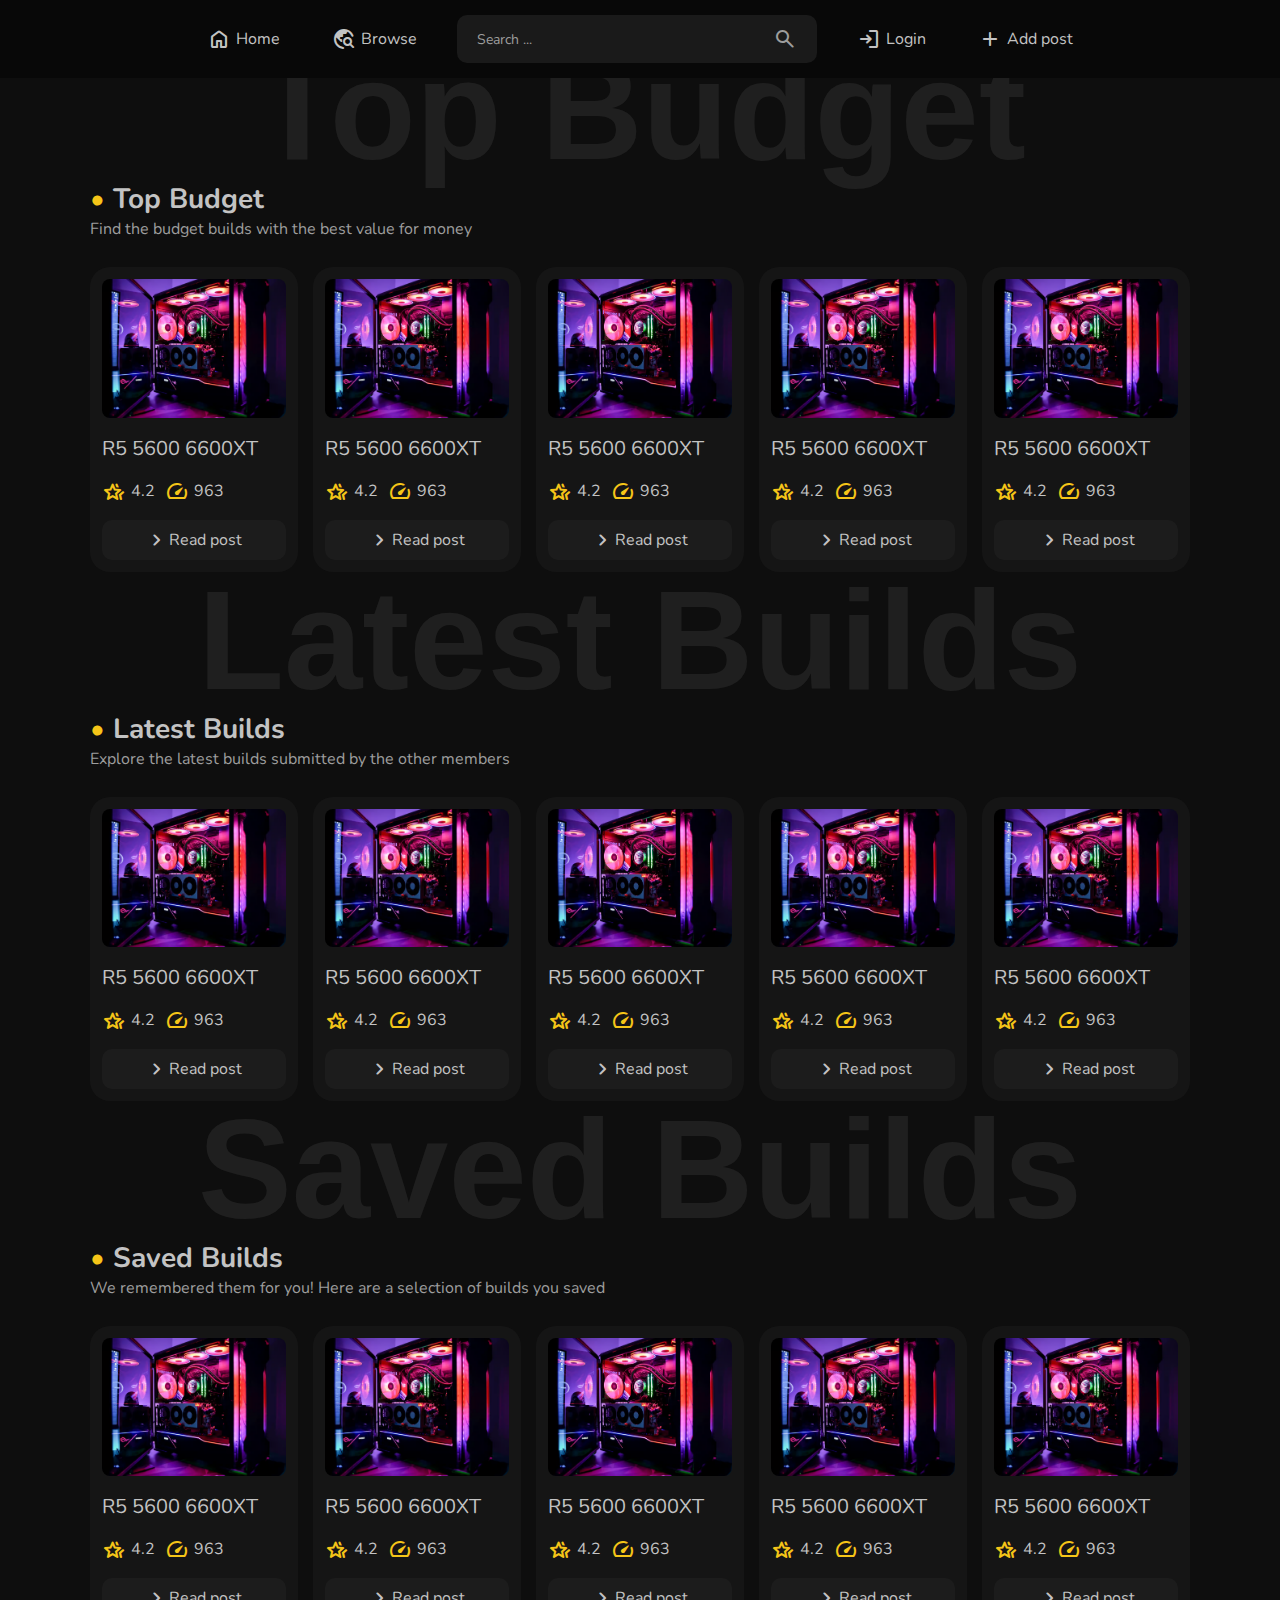
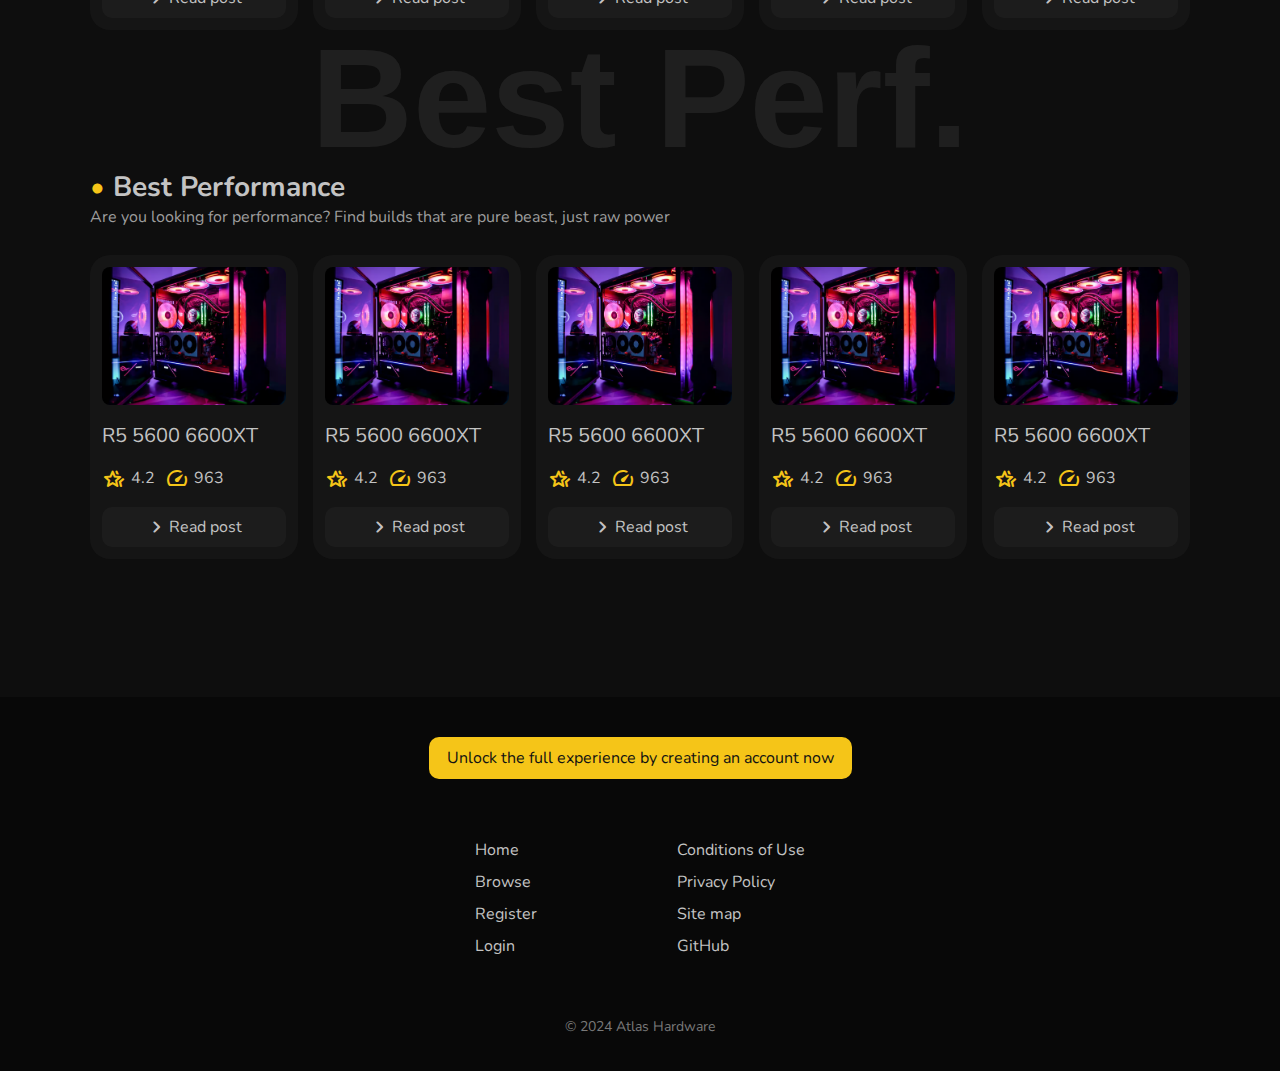
<file: mockup/index.html>
<!DOCTYPE html>
<html lang="en">

<head>
    <link rel="stylesheet" href="assets/styles/root.css">
    <link rel="stylesheet" href="assets/styles/header.css">
    <link rel="stylesheet" href="assets/styles/footer.css">
    <link rel="stylesheet" href="assets/styles/cards.css">
    <link rel="stylesheet" href="assets/styles/home.css">

    <link rel="preconnect" href="https://fonts.googleapis.com" />
    <link rel="preconnect" href="https://fonts.gstatic.com" crossorigin />
    <link rel="stylesheet"
        href="https://fonts.googleapis.com/css2?family=Nunito:ital,wght@0,200..1000;1,200..1000&display=swap" />
    <link rel="stylesheet"
        href="https://fonts.googleapis.com/css2?family=Material+Symbols+Rounded:opsz,wght,FILL,GRAD@24,400,0,0" />
</head>


<body>

    <header>
        <a href="index.html" class="with-icon">
            <span class="material-symbols-rounded">home</span>
            <span>Home</span>
        </a>

        <a href="#" class="with-icon">
            <span class="material-symbols-rounded">travel_explore</span>
            <span>Browse</span>
        </a>

        <form action="#" method="get" id="search">
            <input type="text" name="query" id="query" placeholder="Search ..." required>
            <button type="submit">
                <span class="material-symbols-rounded">search</span>
            </button>
        </form>
        <a href="login.html" class="with-icon">
            <span class="material-symbols-rounded">login</span>
            <span>Login</span>
        </a>
        <a href="add-post.html" class="with-icon">
            <span class="material-symbols-rounded">add</span>
            <span>Add post</span>
        </a>
    </header>



    <main>

        <section>
            <h1>Top Budget</h1>
            <div>
                <div class="section-header">
                    <h2>Top Budget</h2>
                    <p>Find the budget builds with the best value for money</p>
                </div>
                <div class="section-content">

                    <div class="card small">
                        <img src="assets/images/pc.png" draggable="false">
                        <h3>
                            R5 5600 6600XT
                        </h3>
                        <div class="details">
                            <div class="numbers">
                                <span class="material-symbols-rounded">hotel_class</span>
                                <span class="text">
                                    4.2
                                </span>
                                <span class="material-symbols-rounded">speed</span>
                                <span class="text">
                                    963
                                </span>
                            </div>
                        </div>
                        <a class="main" href="view-post.html">
                            <span class="material-symbols-rounded">chevron_right</span>
                            <span>Read post</span>
                        </a>
                    </div>
                    <div class="card small">
                        <img src="assets/images/pc.png" draggable="false">
                        <h3>
                            R5 5600 6600XT
                        </h3>
                        <div class="details">
                            <div class="numbers">
                                <span class="material-symbols-rounded">hotel_class</span>
                                <span class="text">
                                    4.2
                                </span>
                                <span class="material-symbols-rounded">speed</span>
                                <span class="text">
                                    963
                                </span>
                            </div>
                        </div>
                        <a class="main" href="view-post.html">
                            <span class="material-symbols-rounded">chevron_right</span>
                            <span>Read post</span>
                        </a>
                    </div>
                    <div class="card small">
                        <img src="assets/images/pc.png" draggable="false">
                        <h3>
                            R5 5600 6600XT
                        </h3>
                        <div class="details">
                            <div class="numbers">
                                <span class="material-symbols-rounded">hotel_class</span>
                                <span class="text">
                                    4.2
                                </span>
                                <span class="material-symbols-rounded">speed</span>
                                <span class="text">
                                    963
                                </span>
                            </div>
                        </div>
                        <a class="main" href="view-post.html">
                            <span class="material-symbols-rounded">chevron_right</span>
                            <span>Read post</span>
                        </a>
                    </div>
                    <div class="card small">
                        <img src="assets/images/pc.png" draggable="false">
                        <h3>
                            R5 5600 6600XT
                        </h3>
                        <div class="details">
                            <div class="numbers">
                                <span class="material-symbols-rounded">hotel_class</span>
                                <span class="text">
                                    4.2
                                </span>
                                <span class="material-symbols-rounded">speed</span>
                                <span class="text">
                                    963
                                </span>
                            </div>
                        </div>
                        <a class="main" href="view-post.html">
                            <span class="material-symbols-rounded">chevron_right</span>
                            <span>Read post</span>
                        </a>
                    </div>
                    <div class="card small">
                        <img src="assets/images/pc.png" draggable="false">
                        <h3>
                            R5 5600 6600XT
                        </h3>
                        <div class="details">
                            <div class="numbers">
                                <span class="material-symbols-rounded">hotel_class</span>
                                <span class="text">
                                    4.2
                                </span>
                                <span class="material-symbols-rounded">speed</span>
                                <span class="text">
                                    963
                                </span>
                            </div>
                        </div>
                        <a class="main" href="view-post.html">
                            <span class="material-symbols-rounded">chevron_right</span>
                            <span>Read post</span>
                        </a>
                    </div>

                </div>
            </div>
        </section>
        <section>
            <h1>Latest Builds</h1>
            <div>
                <div class="section-header">
                    <h2>Latest Builds</h2>
                    <p>Explore the latest builds submitted by the other members</p>
                </div>
                <div class="section-content">

                    <div class="card small">
                        <img src="assets/images/pc.png" draggable="false">
                        <h3>
                            R5 5600 6600XT
                        </h3>
                        <div class="details">
                            <div class="numbers">
                                <span class="material-symbols-rounded">hotel_class</span>
                                <span class="text">
                                    4.2
                                </span>
                                <span class="material-symbols-rounded">speed</span>
                                <span class="text">
                                    963
                                </span>
                            </div>
                        </div>
                        <a class="main" href="view-post.html">
                            <span class="material-symbols-rounded">chevron_right</span>
                            <span>Read post</span>
                        </a>
                    </div>
                    <div class="card small">
                        <img src="assets/images/pc.png" draggable="false">
                        <h3>
                            R5 5600 6600XT
                        </h3>
                        <div class="details">
                            <div class="numbers">
                                <span class="material-symbols-rounded">hotel_class</span>
                                <span class="text">
                                    4.2
                                </span>
                                <span class="material-symbols-rounded">speed</span>
                                <span class="text">
                                    963
                                </span>
                            </div>
                        </div>
                        <a class="main" href="view-post.html">
                            <span class="material-symbols-rounded">chevron_right</span>
                            <span>Read post</span>
                        </a>
                    </div>
                    <div class="card small">
                        <img src="assets/images/pc.png" draggable="false">
                        <h3>
                            R5 5600 6600XT
                        </h3>
                        <div class="details">
                            <div class="numbers">
                                <span class="material-symbols-rounded">hotel_class</span>
                                <span class="text">
                                    4.2
                                </span>
                                <span class="material-symbols-rounded">speed</span>
                                <span class="text">
                                    963
                                </span>
                            </div>
                        </div>
                        <a class="main" href="view-post.html">
                            <span class="material-symbols-rounded">chevron_right</span>
                            <span>Read post</span>
                        </a>
                    </div>
                    <div class="card small">
                        <img src="assets/images/pc.png" draggable="false">
                        <h3>
                            R5 5600 6600XT
                        </h3>
                        <div class="details">
                            <div class="numbers">
                                <span class="material-symbols-rounded">hotel_class</span>
                                <span class="text">
                                    4.2
                                </span>
                                <span class="material-symbols-rounded">speed</span>
                                <span class="text">
                                    963
                                </span>
                            </div>
                        </div>
                        <a class="main" href="view-post.html">
                            <span class="material-symbols-rounded">chevron_right</span>
                            <span>Read post</span>
                        </a>
                    </div>
                    <div class="card small">
                        <img src="assets/images/pc.png" draggable="false">
                        <h3>
                            R5 5600 6600XT
                        </h3>
                        <div class="details">
                            <div class="numbers">
                                <span class="material-symbols-rounded">hotel_class</span>
                                <span class="text">
                                    4.2
                                </span>
                                <span class="material-symbols-rounded">speed</span>
                                <span class="text">
                                    963
                                </span>
                            </div>
                        </div>
                        <a class="main" href="view-post.html">
                            <span class="material-symbols-rounded">chevron_right</span>
                            <span>Read post</span>
                        </a>
                    </div>

                </div>
            </div>
        </section>
        <section>
            <h1>Saved Builds</h1>
            <div>
                <div class="section-header">
                    <h2>Saved Builds</h2>
                    <p>We remembered them for you! Here are a selection of builds you saved</p>
                </div>
                <div class="section-content">

                    <div class="card small">
                        <img src="assets/images/pc.png" draggable="false">
                        <h3>
                            R5 5600 6600XT
                        </h3>
                        <div class="details">
                            <div class="numbers">
                                <span class="material-symbols-rounded">hotel_class</span>
                                <span class="text">
                                    4.2
                                </span>
                                <span class="material-symbols-rounded">speed</span>
                                <span class="text">
                                    963
                                </span>
                            </div>
                        </div>
                        <a class="main" href="view-post.html">
                            <span class="material-symbols-rounded">chevron_right</span>
                            <span>Read post</span>
                        </a>
                    </div>
                    <div class="card small">
                        <img src="assets/images/pc.png" draggable="false">
                        <h3>
                            R5 5600 6600XT
                        </h3>
                        <div class="details">
                            <div class="numbers">
                                <span class="material-symbols-rounded">hotel_class</span>
                                <span class="text">
                                    4.2
                                </span>
                                <span class="material-symbols-rounded">speed</span>
                                <span class="text">
                                    963
                                </span>
                            </div>
                        </div>
                        <a class="main" href="view-post.html">
                            <span class="material-symbols-rounded">chevron_right</span>
                            <span>Read post</span>
                        </a>
                    </div>
                    <div class="card small">
                        <img src="assets/images/pc.png" draggable="false">
                        <h3>
                            R5 5600 6600XT
                        </h3>
                        <div class="details">
                            <div class="numbers">
                                <span class="material-symbols-rounded">hotel_class</span>
                                <span class="text">
                                    4.2
                                </span>
                                <span class="material-symbols-rounded">speed</span>
                                <span class="text">
                                    963
                                </span>
                            </div>
                        </div>
                        <a class="main" href="view-post.html">
                            <span class="material-symbols-rounded">chevron_right</span>
                            <span>Read post</span>
                        </a>
                    </div>
                    <div class="card small">
                        <img src="assets/images/pc.png" draggable="false">
                        <h3>
                            R5 5600 6600XT
                        </h3>
                        <div class="details">
                            <div class="numbers">
                                <span class="material-symbols-rounded">hotel_class</span>
                                <span class="text">
                                    4.2
                                </span>
                                <span class="material-symbols-rounded">speed</span>
                                <span class="text">
                                    963
                                </span>
                            </div>
                        </div>
                        <a class="main" href="view-post.html">
                            <span class="material-symbols-rounded">chevron_right</span>
                            <span>Read post</span>
                        </a>
                    </div>
                    <div class="card small">
                        <img src="assets/images/pc.png" draggable="false">
                        <h3>
                            R5 5600 6600XT
                        </h3>
                        <div class="details">
                            <div class="numbers">
                                <span class="material-symbols-rounded">hotel_class</span>
                                <span class="text">
                                    4.2
                                </span>
                                <span class="material-symbols-rounded">speed</span>
                                <span class="text">
                                    963
                                </span>
                            </div>
                        </div>
                        <a class="main" href="view-post.html">
                            <span class="material-symbols-rounded">chevron_right</span>
                            <span>Read post</span>
                        </a>
                    </div>

                </div>
            </div>
        </section>
        <section>
            <h1>Best Perf.</h1>
            <div>
                <div class="section-header">
                    <h2>Best Performance</h2>
                    <p>Are you looking for performance? Find builds that are pure beast, just raw power</p>
                </div>
                <div class="section-content">

                    <div class="card small">
                        <img src="assets/images/pc.png" draggable="false">
                        <h3>
                            R5 5600 6600XT
                        </h3>
                        <div class="details">
                            <div class="numbers">
                                <span class="material-symbols-rounded">hotel_class</span>
                                <span class="text">
                                    4.2
                                </span>
                                <span class="material-symbols-rounded">speed</span>
                                <span class="text">
                                    963
                                </span>
                            </div>
                        </div>
                        <a class="main" href="view-post.html">
                            <span class="material-symbols-rounded">chevron_right</span>
                            <span>Read post</span>
                        </a>
                    </div>
                    <div class="card small">
                        <img src="assets/images/pc.png" draggable="false">
                        <h3>
                            R5 5600 6600XT
                        </h3>
                        <div class="details">
                            <div class="numbers">
                                <span class="material-symbols-rounded">hotel_class</span>
                                <span class="text">
                                    4.2
                                </span>
                                <span class="material-symbols-rounded">speed</span>
                                <span class="text">
                                    963
                                </span>
                            </div>
                        </div>
                        <a class="main" href="view-post.html">
                            <span class="material-symbols-rounded">chevron_right</span>
                            <span>Read post</span>
                        </a>
                    </div>
                    <div class="card small">
                        <img src="assets/images/pc.png" draggable="false">
                        <h3>
                            R5 5600 6600XT
                        </h3>
                        <div class="details">
                            <div class="numbers">
                                <span class="material-symbols-rounded">hotel_class</span>
                                <span class="text">
                                    4.2
                                </span>
                                <span class="material-symbols-rounded">speed</span>
                                <span class="text">
                                    963
                                </span>
                            </div>
                        </div>
                        <a class="main" href="view-post.html">
                            <span class="material-symbols-rounded">chevron_right</span>
                            <span>Read post</span>
                        </a>
                    </div>
                    <div class="card small">
                        <img src="assets/images/pc.png" draggable="false">
                        <h3>
                            R5 5600 6600XT
                        </h3>
                        <div class="details">
                            <div class="numbers">
                                <span class="material-symbols-rounded">hotel_class</span>
                                <span class="text">
                                    4.2
                                </span>
                                <span class="material-symbols-rounded">speed</span>
                                <span class="text">
                                    963
                                </span>
                            </div>
                        </div>
                        <a class="main" href="view-post.html">
                            <span class="material-symbols-rounded">chevron_right</span>
                            <span>Read post</span>
                        </a>
                    </div>
                    <div class="card small">
                        <img src="assets/images/pc.png" draggable="false">
                        <h3>
                            R5 5600 6600XT
                        </h3>
                        <div class="details">
                            <div class="numbers">
                                <span class="material-symbols-rounded">hotel_class</span>
                                <span class="text">
                                    4.2
                                </span>
                                <span class="material-symbols-rounded">speed</span>
                                <span class="text">
                                    963
                                </span>
                            </div>
                        </div>
                        <a class="main" href="view-post.html">
                            <span class="material-symbols-rounded">chevron_right</span>
                            <span>Read post</span>
                        </a>
                    </div>

                </div>
            </div>
        </section>
    </main>


    <footer>
        <a href="#">
            Unlock the full experience by creating an account now
        </a>
        <div id="links">
            <div>
                <a href="#">Home</a>
                <a href="#">Browse</a>
                <a href="#">Register</a>
                <a href="#">Login</a>
            </div>
            <div>
                <a href="#">Conditions of Use</a>
                <a href="#">Privacy Policy</a>
                <a href="#">Site map</a>
                <a href="#">GitHub</a>
            </div>
        </div>
        <span id="copyright">© 2024 Atlas Hardware</span>
    </footer>

</body>

</html>
</file>
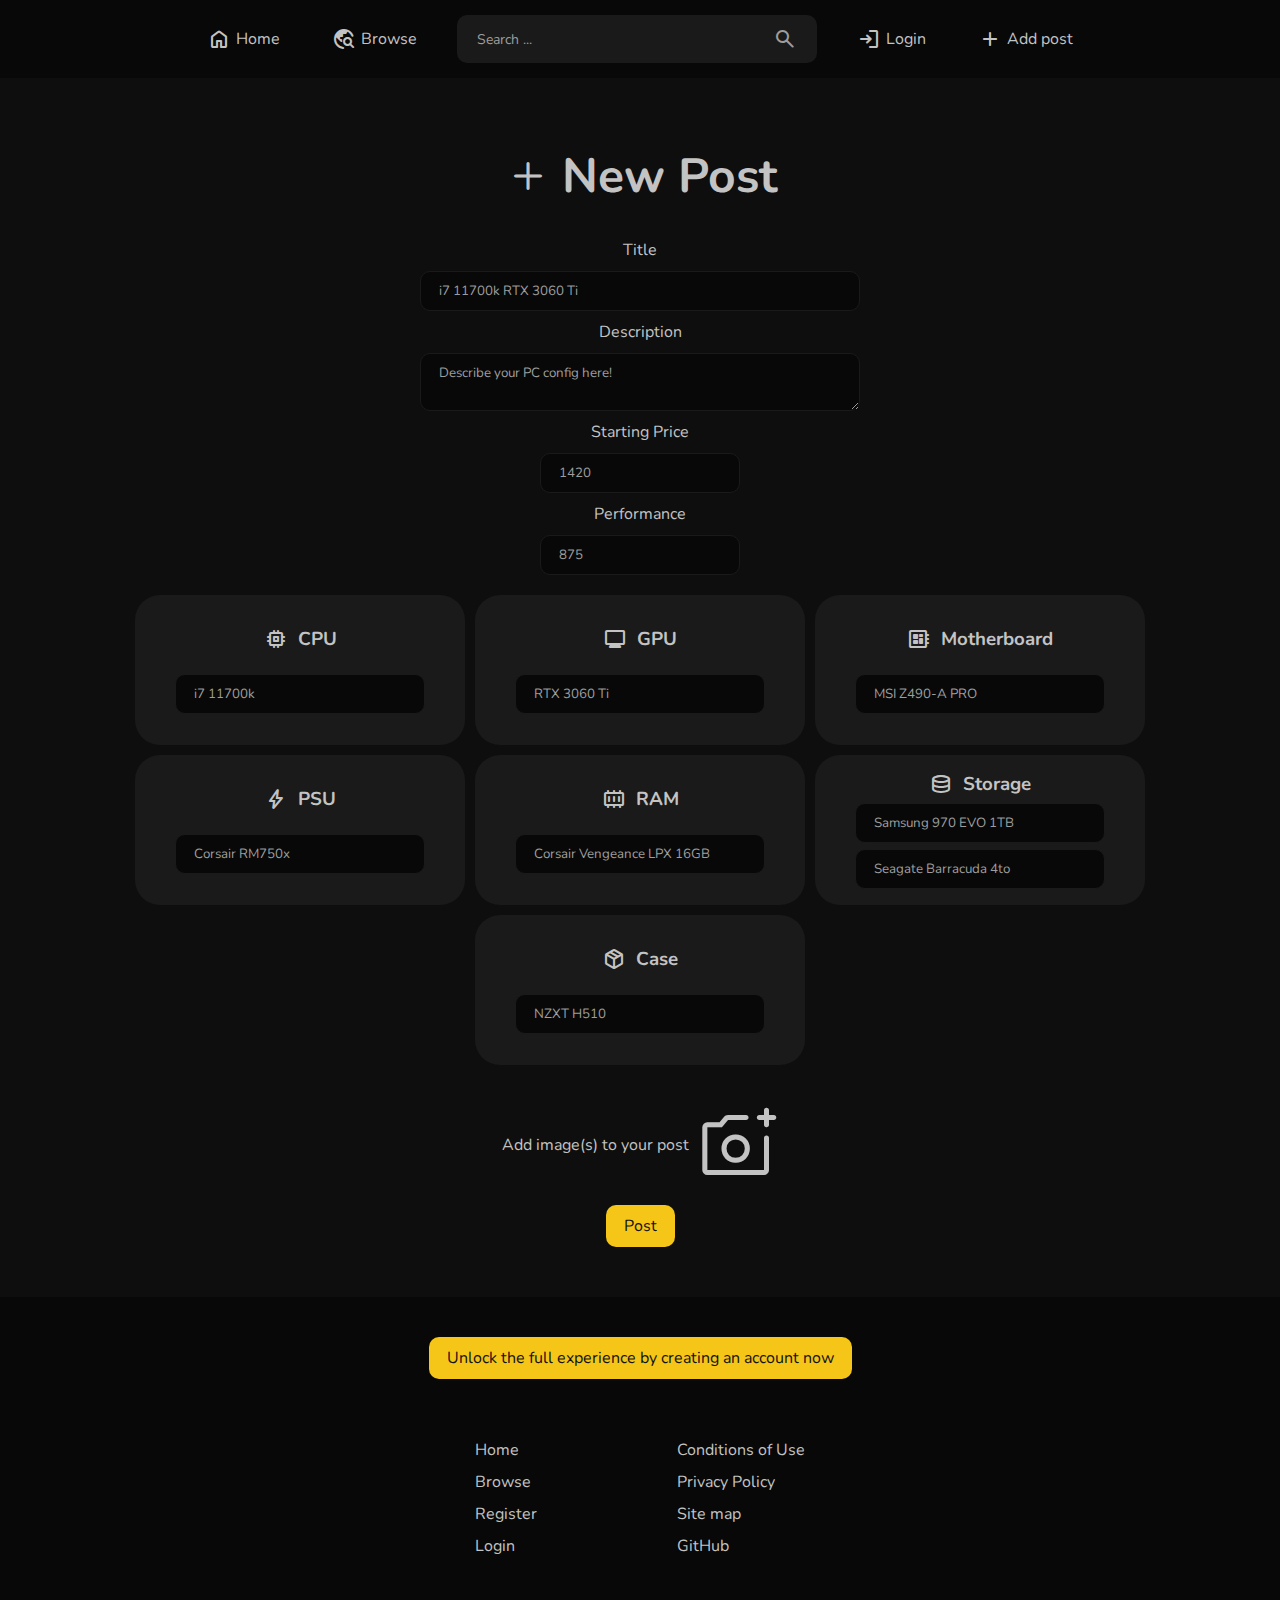
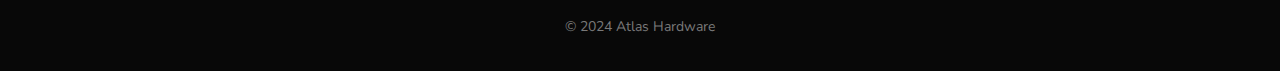
<file: mockup/add-post.html>
<html lang="en">

<head>
    <meta charset="UTF-8">
    <meta name="viewport" content="width=device-width, initial-scale=1.0">
    <title>Atlas Hardware</title>
    <link rel="preconnect" href="https://fonts.googleapis.com">
    <link rel="preconnect" href="https://fonts.gstatic.com" crossorigin="">
    <link rel="stylesheet"
        href="https://fonts.googleapis.com/css2?family=Nunito:ital,wght@0,200..1000;1,200..1000&amp;display=swap">
    <link rel="stylesheet"
        href="https://fonts.googleapis.com/css2?family=Material+Symbols+Rounded:opsz,wght,FILL,GRAD@24,400,0,0">

    <link rel="stylesheet" href="assets/styles/header.css">
    <link rel="stylesheet" href="assets/styles/footer.css">
    <link rel="stylesheet" href="assets/styles/add-post.css">
    <link rel="stylesheet" href="assets/styles/input.css">
    <link rel="stylesheet" href="assets/styles/button.css">
    <link rel="stylesheet" href="assets/styles/root.css">

</head>

<body>

    <header>
        <a href="index.html" class="with-icon">
            <span class="material-symbols-rounded">home</span>
            <span>Home</span>
        </a>

        <a href="#" class="with-icon">
            <span class="material-symbols-rounded">travel_explore</span>
            <span>Browse</span>
        </a>

        <form action="#" method="get" id="search">
            <input type="text" name="query" id="query" placeholder="Search ..." required>
            <button type="submit">
                <span class="material-symbols-rounded">search</span>
            </button>
        </form>
        <a href="login.html" class="with-icon">
            <span class="material-symbols-rounded">login</span>
            <span>Login</span>
        </a>
        <a href="add-post.html" class="with-icon">
            <span class="material-symbols-rounded">add</span>
            <span>Add post</span>
        </a>
    </header>

    <main>
        <h1>
            <span class="material-symbols-rounded">add</span>
            <span>New Post</span>
        </h1>

        <form id="add-post-form">
            <div class="form-group">
                <label for="title">Title</label>
                <input type="text" id="title" name="title" class="styled big-input" placeholder="i7 11700k RTX 3060 Ti"
                    required="">
                <label for="description">Description</label>
                <textarea id="description" class="styled big-input" name="description"
                    placeholder="Describe your PC config here!" required=""></textarea>
                <label for="price">Starting Price</label>
                <input type="number" id="price" class="styled small-input" name="price" min="0" max="20000 "
                    placeholder="1420" required="">
                <label for="performance">Performance</label>
                <input type="number" id="performance" class="styled small-input" name="performance" min="0" max="999"
                    placeholder="875" required="">
                <input type="file" id="image-file-picker" accept="image/*" style="display: none">
            </div>
            <div id="components-grid">
                <div>
                    <span>
                        <span class="material-symbols-rounded">memory</span>
                        <h3>CPU</h3>
                    </span>
                    <input type="text" id="cpu" class="styled big-input" name="cpu" placeholder="i7 11700k" required="">
                </div>
                <div>
                    <span>
                        <span class="material-symbols-rounded">monitor</span>
                        <h3>GPU</h3>
                    </span>
                    <input type="text" id="gpu" class="styled big-input" name="gpu" placeholder="RTX 3060 Ti"
                        required="">
                </div>
                <div>
                    <span>
                        <span class="material-symbols-rounded">developer_board</span>
                        <h3>Motherboard</h3>
                    </span>
                    <input type="text" id="motherboard" class="styled big-input" name="motherboard"
                        placeholder="MSI Z490-A PRO" required="">
                </div>
                <div>
                    <span>
                        <span class="material-symbols-rounded">bolt</span>
                        <h3>PSU</h3>
                    </span>
                    <input type="text" id="psu" class="styled big-input" name="psu" placeholder="Corsair RM750x"
                        required="">
                </div>
                <div>
                    <span>
                        <span class="material-symbols-rounded">memory_alt</span>
                        <h3>RAM</h3>
                    </span>
                    <input type="text" id="ram" class="styled big-input" name="ram"
                        placeholder="Corsair Vengeance LPX 16GB" required="">
                </div>
                <div>
                    <span>
                        <span class="material-symbols-rounded">database</span>
                        <h3>Storage</h3>
                    </span>
                    <input type="text" id="storage" class="styled big-input" name="storage"
                        placeholder="Samsung 970 EVO 1TB" required="">
                    <input type="text" id="storage2" class="styled big-input" name="storage2"
                        placeholder="Seagate Barracuda 4to">
                </div>
                <div>
                    <span>
                        <span class="material-symbols-rounded">package_2</span>
                        <h3>Case</h3>
                    </span>
                    <input type="text" id="case" class="styled big-input" name="case" placeholder="NZXT H510"
                        required="">
                </div>
            </div>

            <div id="image-container">
                <div id="button_to_add_img">
                    <p>Add image(s) to your post</p>
                    <span class="material-symbols-rounded" id="image-picker-button">add_a_photo</span>
                </div>
            </div>

            <button type="submit" class="styled">Post</button>

        </form>

    </main>

    <footer>
        <a href="#">
            Unlock the full experience by creating an account now
        </a>
        <div id="links">
            <div>
                <a href="#">Home</a>
                <a href="#">Browse</a>
                <a href="#">Register</a>
                <a href="#">Login</a>
            </div>
            <div>
                <a href="#">Conditions of Use</a>
                <a href="#">Privacy Policy</a>
                <a href="#">Site map</a>
                <a href="#">GitHub</a>
            </div>
        </div>
        <span id="copyright">© 2024 Atlas Hardware</span>
    </footer>

</body>

</html>
</file>
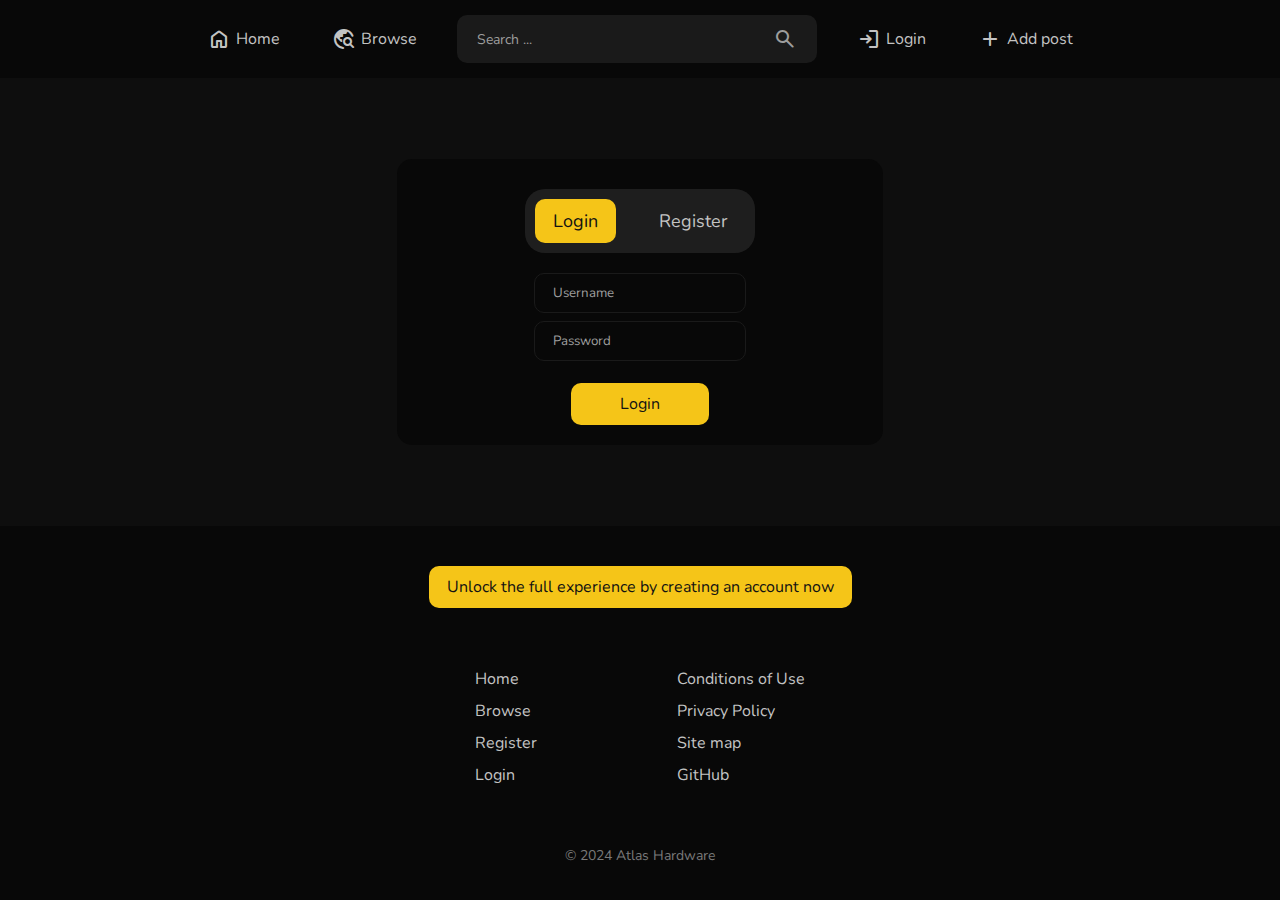
<file: mockup/login.html>
<!DOCTYPE html>
<html lang="en">

<head>
    <link rel="stylesheet" href="assets/styles/root.css">
    <link rel="stylesheet" href="assets/styles/header.css">
    <link rel="stylesheet" href="assets/styles/footer.css">

    <link rel="stylesheet" href="assets/styles/auth-forms.css">
    <link rel="stylesheet" href="assets/styles/button.css">
    <link rel="stylesheet" href="assets/styles/input.css">
    <link rel="stylesheet" href="assets/styles/tabs.css">

    <link rel="preconnect" href="https://fonts.googleapis.com" />
    <link rel="preconnect" href="https://fonts.gstatic.com" crossorigin />
    <link rel="stylesheet"
        href="https://fonts.googleapis.com/css2?family=Nunito:ital,wght@0,200..1000;1,200..1000&display=swap" />
    <link rel="stylesheet"
        href="https://fonts.googleapis.com/css2?family=Material+Symbols+Rounded:opsz,wght,FILL,GRAD@24,400,0,0" />
</head>


<body>

    <header>
        <a href="index.html" class="with-icon">
            <span class="material-symbols-rounded">home</span>
            <span>Home</span>
        </a>

        <a href="#" class="with-icon">
            <span class="material-symbols-rounded">travel_explore</span>
            <span>Browse</span>
        </a>

        <form action="#" method="get" id="search">
            <input type="text" name="query" id="query" placeholder="Search ..." required>
            <button type="submit">
                <span class="material-symbols-rounded">search</span>
            </button>
        </form>
        <a href="login.html" class="with-icon">
            <span class="material-symbols-rounded">login</span>
            <span>Login</span>
        </a>
        <a href="add-post.html" class="with-icon">
            <span class="material-symbols-rounded">add</span>
            <span>Add post</span>
        </a>
    </header>




    <main>
        <div id="auth-parent">
            <div id="auth-select">
                <div class="tabs">
                    <a disabled class="active">Login</a>
                    <a href="#">Register</a>
                </div>
            </div>

            <form action="#" method="get" class="auth">
                <input class="styled" type="text" name="username" placeholder="Username" autocomplete="username"
                    required minlength="4" maxlength="20">
                <input class="styled" type="password" name="password" placeholder="Password"
                    autocomplete="current-password" required minlength="8" maxlength="100">
                <button class="styled" type="submit">Login</button>
            </form>
        </div>
    </main>


    <footer>
        <a href="#">
            Unlock the full experience by creating an account now
        </a>
        <div id="links">
            <div>
                <a href="#">Home</a>
                <a href="#">Browse</a>
                <a href="#">Register</a>
                <a href="#">Login</a>
            </div>
            <div>
                <a href="#">Conditions of Use</a>
                <a href="#">Privacy Policy</a>
                <a href="#">Site map</a>
                <a href="#">GitHub</a>
            </div>
        </div>
        <span id="copyright">© 2024 Atlas Hardware</span>
    </footer>

</body>

</html>
</file>
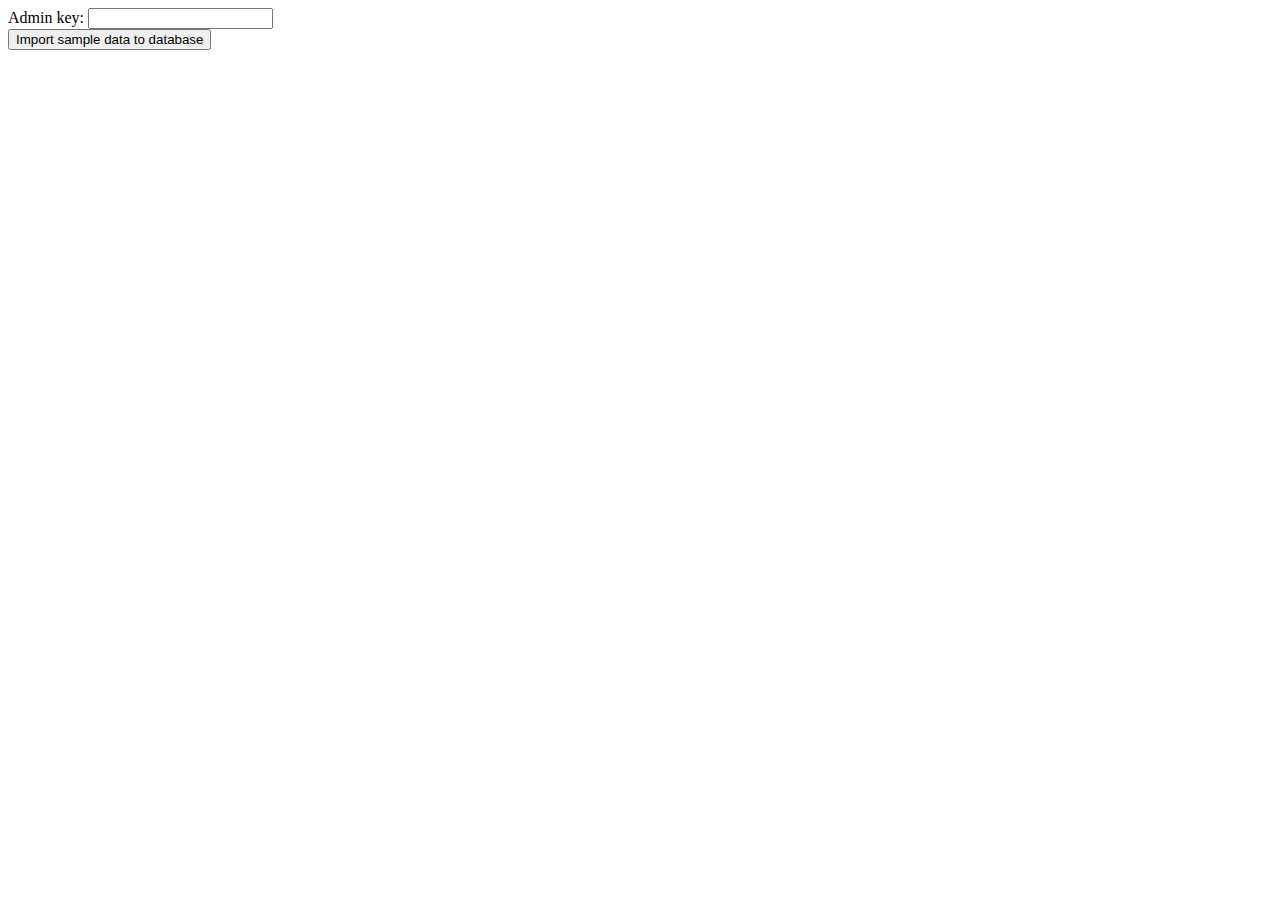
<file: www/admin/database/sample-data/sample-data_form.html>
<!DOCTYPE html>
<html lang="en">
  <head>
    <meta charset="UTF-8" />
    <meta name="viewport" content="width=device-width, initial-scale=1.0" />
    <title>Database sample data</title>
  </head>
  <body>
    <form action="/admin/database/sample-data" method="post">
      <label for="key">Admin key:</label>
      <input type="password" name="key" id="key" required />
      <br />
      <input type="submit" value="Import sample data to database" />
    </form>
  </body>
</html>
</file>
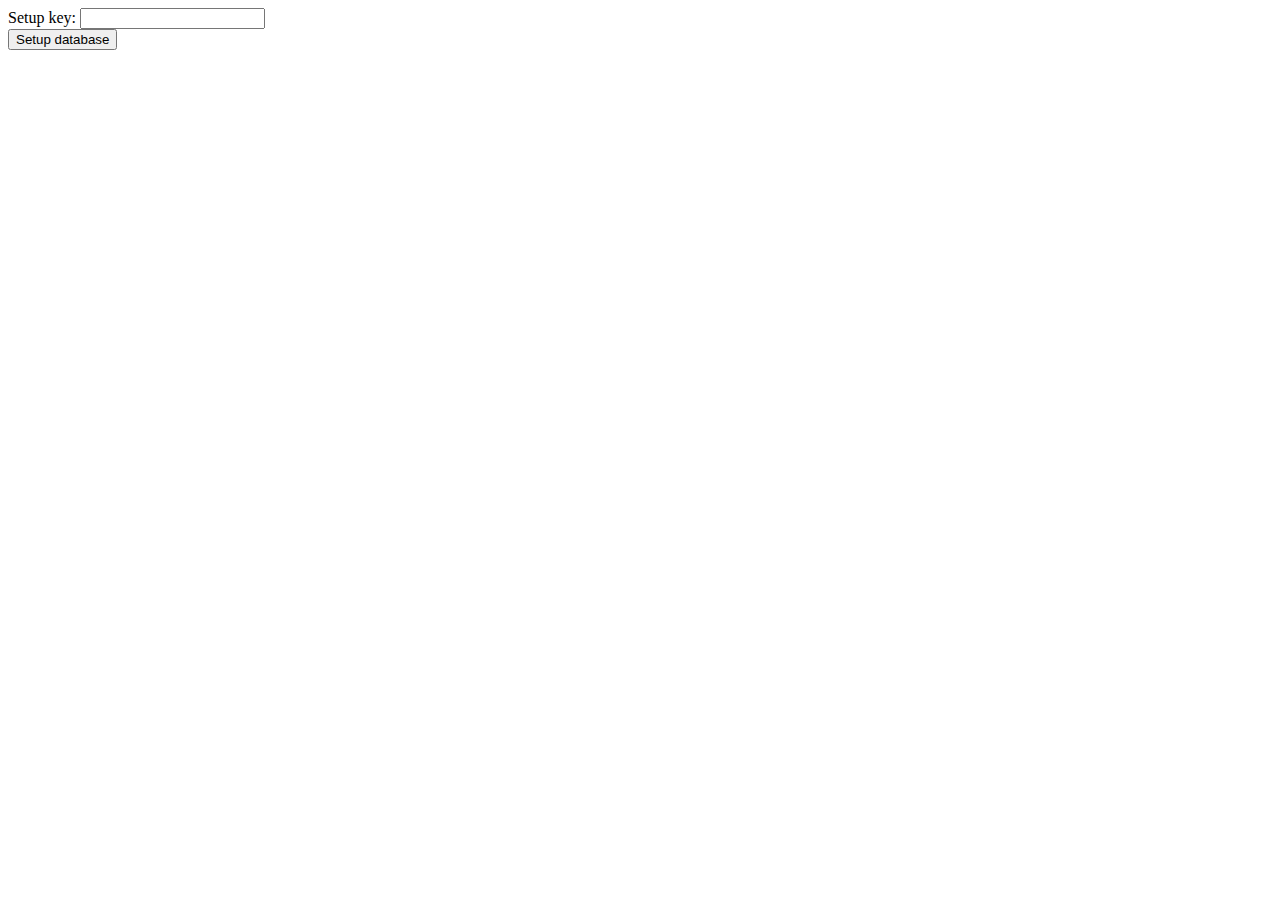
<file: www/admin/database/setup/setup_form.html>
<!DOCTYPE html>
<html lang="en">
  <head>
    <meta charset="UTF-8" />
    <meta name="viewport" content="width=device-width, initial-scale=1.0" />
    <title>Database setup</title>
  </head>
  <body>
    <form action="/admin/database/setup" method="post">
      <label for="key">Setup key:</label>
      <input type="password" name="key" id="key" required />
      <br />
      <input type="submit" value="Setup database" />
    </form>
  </body>
</html>
</file>
<file: mockup/assets/styles/header.css>
header {
  display: flex;
  flex-direction: row;
  align-items: center;
  justify-content: center;
  gap: 28px;

  width: 100%;
  padding: 15px 0;
  background-color: var(--color-background-hard);

  font-size: 16px;
}

header a,
header button {
  color: var(--color-text);
}

header > a,
header > div > button {
  padding: 0 12px;
}

header > form#search {
  width: 25vw;

  display: flex;
  flex-direction: row;
  align-items: center;
  justify-content: space-between;
  gap: 10px;

  background-color: var(--color-background-light);
  padding: 12px 20px;
  border-radius: 10px;
  

}

header > form#search > input {
  background-color: transparent;
  border: none;
  outline: none;

  height: 24px;

  font-size: 14px;
  color: var(--color-text);

  flex-grow: 1;
}

header > form#search > input::placeholder {
  color: var(--color-text-hard);
}

header > form#search > button {
  background-color: transparent;
  border: none;
  cursor: pointer;

  display: flex;
  align-items: center;
  justify-content: center;
}

header > form#search > button > span.material-symbols-rounded {
  color: var(--color-text-hard);
}

header .with-icon {
  display: flex;
  flex-direction: row;
  align-items: center;
  gap: 5px;
}

header > div#my-account {
  position: relative;
}

header > div#my-account > button {
  background-color: transparent;
  border: none;
  cursor: pointer;
  font-size: 16px;
}

header > div#my-account > div {
  position: absolute;
  display: flex;
  flex-direction: column;
  gap: 10px;

  width: 100%;
  top: 60px;
  right: 50px;
  left: 50%;
  transform: translateX(-50%);
  padding: 15px;
  z-index: 2;

  background-color: var(--color-background-hard);
  border-radius: 10px;
  box-shadow: -2px 2px 16px 0px #000000;
}

header > div#my-account > div.hidden {
  display: none;
}

@media screen and (max-width: 1000px) {
  header {
    display: flex;
    flex-direction: row;
    justify-content: space-evenly;
    align-items: center;
    gap: 0 !important;
  }

  header span {
    display: none;
  
  }

  header > form#search {
    padding: 12px 10px;
  }

  header > a,
  header > div > button {
    padding: 0 5px;
  }



  header form input {
    width: 20px;
  }


  
  header > div#my-account > div {
    position: fixed;
    width: 125px;
    top: calc(75px + 10px);
    right: 10px;

    left: auto;
    transform: translateX(0);
  }


  
}
</file>
<file: mockup/assets/styles/footer.css>
footer {
  display: flex;
  flex-direction: column;
  align-items: center;
  justify-content: center;
  gap: 60px;

  width: 100%;
  padding: 25px 0 35px 0;

  background-color: var(--color-background-hard);
}

footer > a {
  margin: 15px 10vw 0 10vw;
  color: var(--color-text-primary);
  font-size: 16px;

  background-color: var(--color-primary);
  border-radius: 10px;
  padding: 10px 18px;
}

footer > div#links {
  display: flex;
  flex-direction: row;
  justify-content: center;
  gap: 140px;
  margin: 0 5vw;
}

footer > div#links > div {
  display: flex;
  flex-direction: column;
  gap: 10px;
}

footer > div#links > div > a {
  color: var(--color-text);
}

footer > span#copyright {
  font-size: 14px;
  color: var(--color-secondary);
}
</file>
<file: mockup/assets/styles/cards.css>
div.card {
  display: flex;
  flex-direction: column;
  gap: 17px;

  background-color: #a3a3a30c;
  border-radius: 20px;
}

div.card a.main {
  display: flex;
  flex-direction: row;
  justify-content: center;
  align-items: center;

  padding: 8px 18px;

  border: none;
  border-radius: 10px;

  color: var(--color-text);
  background-color: #a3a3a30c;
}

div.card.small {
  width: 15vw;
  min-width: 150px;
  padding: 12px;
}

div.card.small > img {
  width: 100%;
  aspect-ratio: 4 / 3;
  object-fit: cover;
  border-radius: 8px;
}

div.card.small > h3 {
  font-weight: normal;
  font-size: 20px;
  overflow: hidden;
  display: -webkit-box;
  -webkit-line-clamp: 1;
  -webkit-box-orient: vertical;
}

div.card.small > div.details {
  display: flex;
  flex-direction: row;
  justify-content: space-between;
  align-items: center;
}

div.card.small > div.details > div.numbers {
  display: flex;
  flex-direction: row;
  align-items: center;
  gap: 5px;
}

div.card.small > div.details > div.numbers > span.material-symbols-rounded {
  color: var(--color-primary);
}

div.card.small > div.details > div.numbers > span.text {
  margin-right: 5px;
}

div.card.small > div.details > span.bookmark {
  font-size: 28px;
  cursor: pointer;
}
div.card.small > div.details > span.bookmark.added {
  color: var(--color-primary);
}

/*@media screen and (min-width: 768px) {
  div.card.small {
    width: 240px;
  }

  div.card.small > img {
    width: 240px;
  }
}*/
</file>
<file: mockup/assets/styles/home.css>
section {
  position: relative;

  margin: 8vmax 0 10vmax 0;
}

section > h1 {
  font-family: Verdana, Geneva, Tahoma, sans-serif;
  /*font-weight: 1000;*/
  font-size: 11vw;
  text-align: center;
  color: #c3c3c319;

  position: absolute;
  top: 0;
  margin-top: -150px;
  width: 100%;
  user-select: none;
  z-index: -1;
}

section > div {
  display: flex;
  flex-direction: column;
  gap: 7px;

  /*margin: 0 150px;*/
  overflow: hidden;
}

section > div > div.section-header {
  margin: 0 7vw;
}

section > div > div.section-header > h2::before {
  font-size: small;
  content: '•  ';
  color: var(--color-primary);
  font-size: 1em;
}

section > div > div.section-header > h2 {
  font-size: 28px;
}

section > div > div.section-header > p {
  font-size: 16px;
  color: var(--color-text-hard);
}

section > div > div.section-content {
  margin-top: 20px;
  padding-bottom: 10px;
  display: flex;
  flex-direction: row;
  gap: 15px;
  width: 100%;
  /*justify-content: center;*/
  overflow: auto;
}

section > div > div.section-content::-webkit-scrollbar {
  height: 7px;
  background-color: transparent;
  border-radius: 10px;
}

section > div > div.section-content::-webkit-scrollbar-thumb {
  background-color: var(--color-text-hard);
  border-radius: 10px;
}

section > div > div.section-content::-webkit-scrollbar-track {
  background-color: var(--color-background-light);
  border-radius: 10px;
}

section > div > div.section-content::-webkit-scrollbar-button:start:decrement {
  width: 7vw;
  display: block;
  background: transparent;
}

section > div > div.section-content::-webkit-scrollbar-button:end:increment {
  width: 7vw;
  display: block;
  background: transparent;

}



section > div > div.section-content > p {
  width: 100%;
  text-align: center;
}

section > div > div.section-content >div:first-child {
  margin-left: 7vw;
}

section > div > div.section-content >div:last-child {
  margin-right: 7vw;
}


@media screen and (max-width: 1200px) {
  section > h1 {
    font-size: 0;
  }
}
</file>
<file: mockup/assets/styles/add-post.css>
main {
    padding: 50px 0;
    margin: 0 7vw;
}

#image-container {
    display: flex;
    flex-wrap: wrap;
    flex-direction: row;
    justify-content: center;
    align-items: center;
    gap: 15px;
    margin-top: 20px;
    width: 100%;
}

div#image-container > div#button_to_add_img {
    display: flex;
    flex-direction: row;
    justify-content: center;
    align-items: center;
    gap: 10px;
    cursor: pointer;
}

div#image-container > div#button_to_add_img > span {
    font-size: 5em;
}

.image-preview {
    width: 150px;
    height: 150px;
    border-radius: 10px;
    overflow: hidden;
    align-items: center;
    justify-content: center;
}

.image-preview-image {
    width: 100%;
    height: 100%;
    object-fit: cover;
}

.image-preview-close-button {
    position: absolute;
    cursor: pointer;
}

.image-preview-close-button>span {
    background-color: var(--color-background-light);
    color: var(--color-text);
    font-size: 2em;
    border-radius: 50%;
    text-align: center;
}



main form {
    display: flex;
    flex-direction: column;
    gap: 20px;
    align-items: center;
    justify-content: center;
    width: 100%;
}

main form > div {
    display: flex;
    flex-direction: column;
    gap: 10px;
    width: 100%;
    align-items: center;
    justify-content: center;

}

div#components-grid {
    display: flex;
    flex-direction: row;
    gap: 10px;
    justify-content: center;
    align-items: center;
    flex-wrap: wrap;
}

div#components-grid>div {
    display: flex;
    flex-direction: column;
    justify-content: space-evenly;
    align-items: center;
    gap: 5px;
    padding: 15px;
    border-radius: 25px;
    background-color: var(--color-background-light);
    min-width: 300px;
    min-height: 120px;
}

div#components-grid>div>span {
    display: flex;
    flex-direction: row;
    gap: 10px;
    justify-content: center;
    align-items: center;
}

@media screen and (max-width: 1000px) {
    #image-container {
        flex-direction: column !important;
    }
    
}

@media screen and (max-width: 1000px) {
    div#post-details p {
        overflow-wrap: break-word;
    }
    div#details-action {
        flex-direction: column;
    }

    div#components-grid {
        flex-direction: column;
        width: 100%;

    }

    div#components-grid>div {
        width: 80%;
        min-height: 120px;
        max-height: none;
        min-width: initial;
    }
    
}
</file>
<file: mockup/assets/styles/input.css>
/* Styles for input elements in login and register pages */

/* Input */
input.styled, textarea.styled {
  outline: none;
  background-color: var(--color-background-hard);
  color: white;
  color: var(--color-text);
  padding: 10px 18px;
  border: 1px solid var(--color-background-light);
  border-radius: 10px;

  transition: border 0.15s;
}

/* Placeholder */
input.styled::placeholder, textarea.styled::placeholder {
  color: var(--color-text-hard);
}

/* When focused */
input.styled:focus, textarea.styled:focus {
  border: 1px solid var(--color-primary);
}

form#add-post-form .big-input {
  width: 40%;
  min-width: 250px;
}

form#add-post-form .small-input {
  width: 20%;
  min-width: 100px;
  max-width: 200px;
}
</file>
<file: mockup/assets/styles/button.css>
/* Style for buttons */
button.styled {
  display: flex;
  flex-direction: row;
  justify-content: center;
  align-items: center;
  gap: 10px;

  background-color: var(--color-primary);
  color: var(--color-text-primary);
  padding: 10px 18px;

  border: none;
  border-radius: 10px;

  font-size: 16px;
}

button.component {
  display: flex;
  flex-direction: row;
  justify-content: center;
  align-items: center;
  gap: 10px;

  background-color: #a3a3a326;
  color: var(--color-text);
  padding: 8px 18px;

  border: none;
  border-radius: 10px;

  font-size: 16px;
  box-shadow: inset 0px 1px 2px 0px #ffffff1e;
}

button.component.primary {
  background-color: var(--color-primary);
  color: var(--color-text-primary);
}

button.component.text-primary {
  color: var(--color-primary);
}
</file>
<file: mockup/assets/styles/auth-forms.css>
main {
  margin: 50px 0;

  display: flex;
  flex-direction: column;
  justify-content: center;
  align-items: center;
  height: calc(100vh - 75px - 257px - 50px * 2);

  --box-width: 40%;
  --element-width: 60%;
}

div#auth-parent {
  background-color: var(--color-background-hard);
  /*background-color: coral;*/
  border-radius: 15px;
  padding: 20px 10vw;
  display: flex;
  flex-direction: column;
  justify-content: center;
  align-items: center;
}

div#auth-select {
  /*width: var(--box-width);*/
  /*padding: 25px 50px 10px 50px;*/
  border-radius: 15px 15px 0 0;
  /*background-color: var(--color-background-hard);*/
  padding: 10px 0 20px 0;
  display: flex;
  justify-content: center;
  width: var(--box-width);
}
/*
div#auth-select > div.tabs {
  width: calc(var(--element-width) - 10px * 2);
}*/

div#status {
  width: var(--element-width);
  padding: 0 50px;
  background-color: var(--color-background-hard);
  display: flex;
  justify-content: center;
  align-items: center;
}

div#status > span {
  margin: 20px;
  padding: 16px;
  border: var(--color) 1px solid;
  border-radius: 8px;
  color: var(--color);
  display: flex;
  justify-content: center;
  align-items: center;
  gap: 10px;
}

div#status > span.warning {
  --color: var(--color-warning);
}

div#status > span.error {
  --color: var(--color-error);
}

form.auth {
  display: flex;
  flex-direction: column;
  justify-content: center;
  align-items: center;
  width: 100%;
  gap: 7.5px;

  /*background-color: var(--color-background-hard);*/
  /*padding: 10px 50px 50px 50px;*/
  border-radius: 0 0 15px 15px;
  /*width: var(--box-width);*/
}

form.auth > input {
  background-color: var(--color-background-hard);
  /*width: calc(var(--element-width) - 18px * 2);*/
  /*width: 100%;*/
}

form.auth > button {
  margin-top: 15px;
  width: var(--element-width);
}
</file>
<file: mockup/assets/styles/tabs.css>
div.tabs {
  background-color: #a3a3a326;

  display: flex;
  flex-direction: row;
  gap: 25px;
  padding: 10px;
  border-radius: 20px;
}

div.tabs > a {
  width: auto;
  background-color: transparent;
  border: none;
  padding: 10px 18px;
  border-radius: 10px;
  font-size: 18px;
  color: var(--color-text);
  flex-grow: 1;
  text-align: center;
  cursor: pointer;
}

div.tabs > a.active {
  color: var(--color-text-primary);
  background-color: var(--color-primary);
}
</file>
<file: mockup/assets/styles/root.css>
/* ROOT CSS */

/* Reset CSS */
* {
  padding: 0;
  margin: 0;
  font-family: 'Nunito', sans-serif;
}

/* Colors */
:root {
  --color-background: #0e0e0e;
  --color-background-hard: #080808;
  --color-background-light: #1a1a1a;
  --color-text: #c3c3c3;
  --color-text-hard: #9d9d9d;
  --color-text-primary: #121212;

  --color-primary: #f5c518;
  --color-secondary: #797979;

  --color-error: #f51818;
  --color-warning: #f55d18;
}

/* Body */
body {
  width: 100%;
  height: 100vh;

  background-color: var(--color-background);
  color: var(--color-text);
  -webkit-font-smoothing: antialiased;

  display: flex;
  flex-direction: column;
  scroll-behavior: smooth;
}

/* Main, this property allows the main content to extend on the whole page so the footer 
   will be always stuck at to bottom even if there is not content on main
*/
main {
  flex: 1;
}

/* h1 title used on some pages */
main > h1 {
  font-size: 3em;
  color: var(--color-text);
  text-align: center;
  padding: 15px 0 30px 0;

  display: flex;
  flex-direction: row;
  justify-content: center;
  align-items: center;
  gap: 10px;
}

main > h1 > span.material-symbols-rounded {
  font-size: 1em;
}

/* Vertical Scrollbar, our website is in dark mode so we need to change the scrollbar color */
::-webkit-scrollbar {
  width: 12px;
  border-radius: 10px;
  background-color: var(--color-background-light);
}

::-webkit-scrollbar-thumb {
  background-color: var(--color-text-hard);
  border-radius: 10px;
}

::-webkit-scrollbar-thumb:hover {
  background-color: #4e4e4e;
}


/* Disable the default text-decoration on links */
a {
  text-decoration: none;
}

/* 
This is a trick to remove the white background color on input fields when the user uses the autocomplete feature
Source: https://stackoverflow.com/questions/2781549/removing-input-background-colour-for-chrome-autocomplete
*/
input:-webkit-autofill,
input:-webkit-autofill:hover,
input:-webkit-autofill:focus,
input:-webkit-autofill:active {
  -webkit-background-clip: text;
  transition: background-color 5000s ease-in-out 0s;
}

input:-webkit-autofill,
input:-webkit-autofill:focus {
  -webkit-text-fill-color: var(--color-text);
}

button {
  cursor: pointer;
}

.material-symbols-rounded {
  user-select: none;
}
</file>
